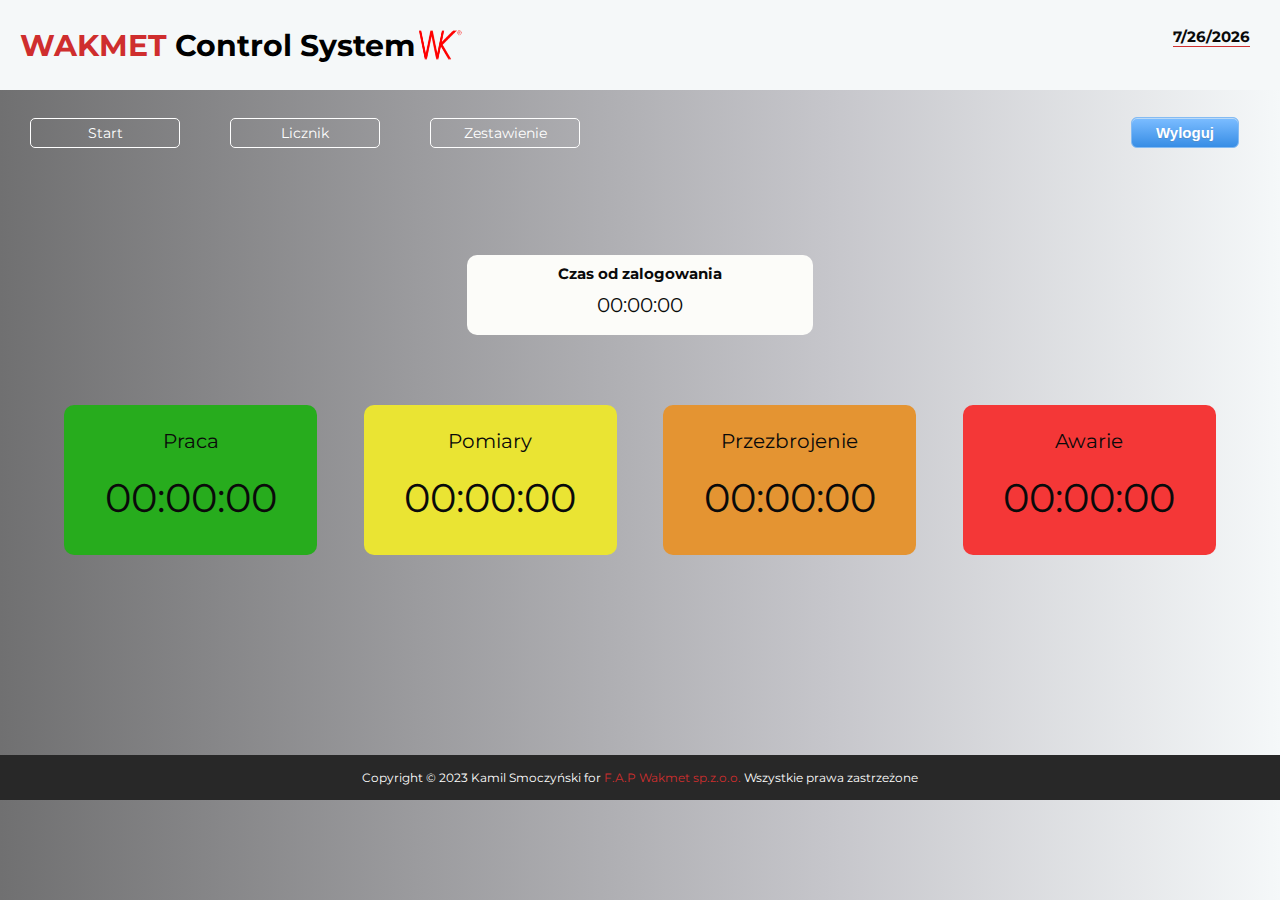
<file: licznik.html>
<!DOCTYPE html>
<html lang="pl">

<head>
  <meta charset="UTF-8">
  <meta http-equiv="X-UA-Compatible" content="IE=edge">
  <meta name="viewport" content="width=device-width, initial-scale=1.0">

  <link rel="preconnect" href="https://fonts.googleapis.com">
  <link rel="preconnect" href="https://fonts.gstatic.com" crossorigin>
  <link href="https://fonts.googleapis.com/css2?family=Montserrat:wght@300;400;700&display=swap" rel="stylesheet">

  <link rel="stylesheet" href="/css/style.css">

  <title>WAKMET Timer</title>

</head>

<body>

  <header class="header">
    <div class="header__space">
      <h1 class="header__title">WAKMET <span class="header__color-title">Control System</span></h1>
      <img src="./img/logo.webp" alt="logo F.A.P. Wakmet" class="header__img">
      <div class="header__current-date">
        <p class="header__day"></p>
        <p class="header__timer"></p>
      </div>


    </div>
  </header>

  <nav class="menu">
    <div class="menu__bgc">
      <!-- usunąć przysisk start -->
      <div class="menu__title">
        <a href="./index.html" class="menu__start">Start</a>
      </div>
      <div class="menu__title">
        <a class="menu__timer">Licznik</a>
      </div>
      <div class="menu__title">
        <a class="menu__sum">Zestawienie</a>
      </div>
      <div class="menu__title log-out">
        <a class=" color-button ">Wyloguj</a>
      </div>
    </div>
  </nav>

  <section class="log-inTime">
    <div class="counter">
      <div class="counter__log-inTime">
        <p class="counter__text">Czas od zalogowania</p>
        <p class="log-in-time">00:00:00</p>
      </div>
  </section>

  <section class="timer">

    <div class="counter">
      <div class="counter__work">
        <p class="counter__text">Praca</p>
        <p class="work-time">00:00:00</p>
      </div>
      <div class="counter__measurements">
        <p class="counter__text">Pomiary</p>
        <p class="measurements-time">00:00:00</p>
      </div>
      <div class="counter__rearming">
        <p class="counter__text">Przezbrojenie</p>
        <p class="rearming-time">00:00:00</p>
      </div>
      <div class="counter__failure">
        <p class="counter__text">Awarie</p>
        <p class="failure-time">00:00:00</p>
      </div>
    </div>


  </section>

  <section class="table">
    <table class="daily table-style">
      <thead>
        <tr class="title">
          <th colspan="6" class="title-name">zestawienia dzienne</th>
        </tr>
        <tr class="name-operation">
          <th class="name">Dzień Miesiąca</th>
          <th class="name">Praca</th>
          <th class="name">Pomiary</th>
          <th class="name">Przezbrojenie</th>
          <th class="name">Awaria</th>
          <th class="name">Suma</th>
        </tr>
      </thead>
      <tbody>
        <tr class="currentDay1">
          <td class="number">1</td>
          <td class="work">00:00:00</td>
          <td class="measurements">00:00:00</td>
          <td class="rearming">00:00:00</td>
          <td class="failure">00:00:00</td>
          <td class="sum">00:00:00</td>
        </tr>
        <tr class="currentDay2">
          <td class="number">2</td>
          <td class="work">00:00:00</td>
          <td class="measurements">00:00:00</td>
          <td class="rearming">00:00:00</td>
          <td class="failure">00:00:00</td>
          <td class="sum">00:00:00</td>
        </tr>
        <tr class="currentDay3">
          <td class="number">3</td>
          <td class="work">00:00:00</td>
          <td class="measurements">00:00:00</td>
          <td class="rearming">00:00:00</td>
          <td class="failure">00:00:00</td>
          <td class="sum">00:00:00</td>
        </tr>
        <tr class="currentDay4">
          <td class="number">4</td>
          <td class="work">00:00:00</td>
          <td class="measurements">00:00:00</td>
          <td class="rearming">00:00:00</td>
          <td class="failure">00:00:00</td>
          <td class="sum">00:00:00</td>
        </tr>
        <tr class="currentDay5">
          <td class="number">5</td>
          <td class="work">00:00:00</td>
          <td class="measurements">00:00:00</td>
          <td class="rearming">00:00:00</td>
          <td class="failure">00:00:00</td>
          <td class="sum">00:00:00</td>
        </tr>
        <tr class="currentDay6">
          <td class="number">6</td>
          <td class="work">00:00:00</td>
          <td class="measurements">00:00:00</td>
          <td class="rearming">00:00:00</td>
          <td class="failure">00:00:00</td>
          <td class="sum">00:00:00</td>
        </tr>
        <tr class="currentDay7">
          <td class="number">7</td>
          <td class="work">00:00:00</td>
          <td class="measurements">00:00:00</td>
          <td class="rearming">00:00:00</td>
          <td class="failure">00:00:00</td>
          <td class="sum">00:00:00</td>
        </tr>
        <tr class="currentDay8">
          <td class="number">8</td>
          <td class="work">00:00:00</td>
          <td class="measurements">00:00:00</td>
          <td class="rearming">00:00:00</td>
          <td class="failure">00:00:00</td>
          <td class="sum">00:00:00</td>
        </tr>
        <tr class="currentDay9">
          <td class="number">9</td>
          <td class="work">00:00:00</td>
          <td class="measurements">00:00:00</td>
          <td class="rearming">00:00:00</td>
          <td class="failure">00:00:00</td>
          <td class="sum">00:00:00</td>
        </tr>
        <tr class="currentDay10">
          <td class="number">10</td>
          <td class="work">00:00:00</td>
          <td class="measurements">00:00:00</td>
          <td class="rearming">00:00:00</td>
          <td class="failure">00:00:00</td>
          <td class="sum">00:00:00</td>
        </tr>
        <tr class="currentDay11">
          <td class="number">11</td>
          <td class="work">00:00:00</td>
          <td class="measurements">00:00:00</td>
          <td class="rearming">00:00:00</td>
          <td class="failure">00:00:00</td>
          <td class="sum">00:00:00</td>
        </tr>
        <tr class="currentDay12">
          <td class="number">12</td>
          <td class="work">00:00:00</td>
          <td class="measurements">00:00:00</td>
          <td class="rearming">00:00:00</td>
          <td class="failure">00:00:00</td>
          <td class="sum">00:00:00</td>
        </tr>
        <tr class="currentDay13">
          <td class="number">13</td>
          <td class="work">00:00:00</td>
          <td class="measurements">00:00:00</td>
          <td class="rearming">00:00:00</td>
          <td class="failure">00:00:00</td>
          <td class="sum">00:00:00</td>
        </tr>
        <tr class="currentDay14">
          <td class="number">14</td>
          <td class="work">00:00:00</td>
          <td class="measurements">00:00:00</td>
          <td class="rearming">00:00:00</td>
          <td class="failure">00:00:00</td>
          <td class="sum">00:00:00</td>
        </tr>
        <tr class="currentDay15">
          <td class="number">15</td>
          <td class="work">00:00:00</td>
          <td class="measurements">00:00:00</td>
          <td class="rearming">00:00:00</td>
          <td class="failure">00:00:00</td>
          <td class="sum">00:00:00</td>
        </tr>
        <tr class="currentDay16">
          <td class="number">16</td>
          <td class="work">00:00:00</td>
          <td class="measurements">00:00:00</td>
          <td class="rearming">00:00:00</td>
          <td class="failure">00:00:00</td>
          <td class="sum">00:00:00</td>
        </tr>
        <tr class="currentDay17">
          <td class="number">17</td>
          <td class="work">00:00:00</td>
          <td class="measurements">00:00:00</td>
          <td class="rearming">00:00:00</td>
          <td class="failure">00:00:00</td>
          <td class="sum">00:00:00</td>
        </tr>
        <tr class="currentDay18">
          <td class="number">18</td>
          <td class="work">00:00:00</td>
          <td class="measurements">00:00:00</td>
          <td class="rearming">00:00:00</td>
          <td class="failure">00:00:00</td>
          <td class="sum">00:00:00</td>
        </tr>
        <tr class="currentDay19">
          <td class="number">19</td>
          <td class="work">00:00:00</td>
          <td class="measurements">00:00:00</td>
          <td class="rearming">00:00:00</td>
          <td class="failure">00:00:00</td>
          <td class="sum">00:00:00</td>
        </tr>
        <tr class="currentDay20">
          <td class="number">20</td>
          <td class="work">00:00:00</td>
          <td class="measurements">00:00:00</td>
          <td class="rearming">00:00:00</td>
          <td class="failure">00:00:00</td>
          <td class="sum">00:00:00</td>
        </tr>
        <tr class="currentDay21">
          <td class="number">21</td>
          <td class="work">00:00:00</td>
          <td class="measurements">00:00:00</td>
          <td class="rearming">00:00:00</td>
          <td class="failure">00:00:00</td>
          <td class="sum">00:00:00</td>
        </tr>
        <tr class="currentDay22">
          <td class="number">22</td>
          <td class="work">00:00:00</td>
          <td class="measurements">00:00:00</td>
          <td class="rearming">00:00:00</td>
          <td class="failure">00:00:00</td>
          <td class="sum">00:00:00</td>
        </tr>
        <tr class="currentDay23">
          <td class="number">23</td>
          <td class="work">00:00:00</td>
          <td class="measurements">00:00:00</td>
          <td class="rearming">00:00:00</td>
          <td class="failure">00:00:00</td>
          <td class="sum">00:00:00</td>
        </tr>
        <tr class="currentDay24">
          <td class="number">24</td>
          <td class="work">00:00:00</td>
          <td class="measurements">00:00:00</td>
          <td class="rearming">00:00:00</td>
          <td class="failure">00:00:00</td>
          <td class="sum">00:00:00</td>
        </tr>
        <tr class="currentDay25">
          <td class="number">25</td>
          <td class="work">00:00:00</td>
          <td class="measurements">00:00:00</td>
          <td class="rearming">00:00:00</td>
          <td class="failure">00:00:00</td>
          <td class="sum">00:00:00</td>
        </tr>
        <tr class="currentDay26">
          <td class="number">26</td>
          <td class="work">00:00:00</td>
          <td class="measurements">00:00:00</td>
          <td class="rearming">00:00:00</td>
          <td class="failure">00:00:00</td>
          <td class="sum">00:00:00</td>
        </tr>
        <tr class="currentDay27">
          <td class="number">27</td>
          <td class="work">00:00:00</td>
          <td class="measurements">00:00:00</td>
          <td class="rearming">00:00:00</td>
          <td class="failure">00:00:00</td>
          <td class="sum">00:00:00</td>
        </tr>
        <tr class="currentDay28">
          <td class="number">28</td>
          <td class="work">00:00:00</td>
          <td class="measurements">00:00:00</td>
          <td class="rearming">00:00:00</td>
          <td class="failure">00:00:00</td>
          <td class="sum">00:00:00</td>
        </tr>
        <tr class="currentDay29">
          <td class="number">29</td>
          <td class="work">00:00:00</td>
          <td class="measurements">00:00:00</td>
          <td class="rearming">00:00:00</td>
          <td class="failure">00:00:00</td>
          <td class="sum">00:00:00</td>
        </tr>
        <tr class="currentDay30">
          <td class="number">30</td>
          <td class="work">00:00:00</td>
          <td class="measurements">00:00:00</td>
          <td class="rearming">00:00:00</td>
          <td class="failure">00:00:00</td>
          <td class="sum">00:00:00</td>
        </tr>
        <tr class="currentDay31">
          <td class="number">31</td>
          <td class="work">00:00:00</td>
          <td class="measurements">00:00:00</td>
          <td class="rearming">00:00:00</td>
          <td class="failure">00:00:00</td>
          <td class="sum">00:00:00</td>
        </tr>
      </tbody>
    </table>

    <table class="weekly table-style">
      <thead>
        <tr class="title">
          <th colspan="6" class="title-name">zestawienia tygodniowe</th>
        </tr>
        <tr class="name-operation">
          <th class="name">Tydzień</th>
          <th class="name">Praca</th>
          <th class="name">Pomiary</th>
          <th class="name">Przezbrojenie</th>
          <th class="name">Awaria</th>
          <th class="name">Suma</th>
        </tr>
      </thead>
      <tbody>
        <tr class="currentDay1">
          <td class="number">1</td>
          <td class="work">00:00:00</td>
          <td class="measurements">00:00:00</td>
          <td class="rearming">00:00:00</td>
          <td class="failure">00:00:00</td>
          <td class="sum">00:00:00</td>
        </tr>
        <tr class="currentDay2">
          <td class="number">2</td>
          <td class="work">00:00:00</td>
          <td class="measurements">00:00:00</td>
          <td class="rearming">00:00:00</td>
          <td class="failure">00:00:00</td>
          <td class="sum">00:00:00</td>
        </tr>
        <tr class="currentDay3">
          <td class="number">3</td>
          <td class="work">00:00:00</td>
          <td class="measurements">00:00:00</td>
          <td class="rearming">00:00:00</td>
          <td class="failure">00:00:00</td>
          <td class="sum">00:00:00</td>
        </tr>
        <tr class="currentDay4">
          <td class="number">4</td>
          <td class="work">00:00:00</td>
          <td class="measurements">00:00:00</td>
          <td class="rearming">00:00:00</td>
          <td class="failure">00:00:00</td>
          <td class="sum">00:00:00</td>
        </tr>
        <tr class="currentDay5">
          <td class="number">5</td>
          <td class="work">00:00:00</td>
          <td class="measurements">00:00:00</td>
          <td class="rearming">00:00:00</td>
          <td class="failure">00:00:00</td>
          <td class="sum">00:00:00</td>
        </tr>
      </tbody>
    </table>

    <table class="monthly table-style">
      <thead>
        <tr class="title">
          <th colspan="6" class="title-name">zestawienia miesięczne</th>
        </tr>
        <tr class="name-operation">
          <th class="name">Miesiąc</th>
          <th class="name">Praca</th>
          <th class="name">Pomiary</th>
          <th class="name">Przezbrojenie</th>
          <th class="name">Awaria</th>
          <th class="name">Suma</th>
        </tr>
      </thead>
      <tbody>
        <tr class="currentDay1">
          <td class="number">1</td>
          <td class="work">00:00:00</td>
          <td class="measurements">00:00:00</td>
          <td class="rearming">00:00:00</td>
          <td class="failure">00:00:00</td>
          <td class="sum">00:00:00</td>
        </tr>
        <tr class="currentDay2">
          <td class="number">2</td>
          <td class="work">00:00:00</td>
          <td class="measurements">00:00:00</td>
          <td class="rearming">00:00:00</td>
          <td class="failure">00:00:00</td>
          <td class="sum">00:00:00</td>
        </tr>
        <tr class="currentDay3">
          <td class="number">3</td>
          <td class="work">00:00:00</td>
          <td class="measurements">00:00:00</td>
          <td class="rearming">00:00:00</td>
          <td class="failure">00:00:00</td>
          <td class="sum">00:00:00</td>
        </tr>
        <tr class="currentDay4">
          <td class="number">4</td>
          <td class="work">00:00:00</td>
          <td class="measurements">00:00:00</td>
          <td class="rearming">00:00:00</td>
          <td class="failure">00:00:00</td>
          <td class="sum">00:00:00</td>
        </tr>
        <tr class="currentDay5">
          <td class="number">5</td>
          <td class="work">00:00:00</td>
          <td class="measurements">00:00:00</td>
          <td class="rearming">00:00:00</td>
          <td class="failure">00:00:00</td>
          <td class="sum">00:00:00</td>
        </tr>
        <tr class="currentDay6">
          <td class="number">6</td>
          <td class="work">00:00:00</td>
          <td class="measurements">00:00:00</td>
          <td class="rearming">00:00:00</td>
          <td class="failure">00:00:00</td>
          <td class="sum">00:00:00</td>
        </tr>
        <tr class="currentDay7">
          <td class="number">7</td>
          <td class="work">00:00:00</td>
          <td class="measurements">00:00:00</td>
          <td class="rearming">00:00:00</td>
          <td class="failure">00:00:00</td>
          <td class="sum">00:00:00</td>
        </tr>
        <tr class="currentDay8">
          <td class="number">8</td>
          <td class="work">00:00:00</td>
          <td class="measurements">00:00:00</td>
          <td class="rearming">00:00:00</td>
          <td class="failure">00:00:00</td>
          <td class="sum">00:00:00</td>
        </tr>
        <tr class="currentDay9">
          <td class="number">9</td>
          <td class="work">00:00:00</td>
          <td class="measurements">00:00:00</td>
          <td class="rearming">00:00:00</td>
          <td class="failure">00:00:00</td>
          <td class="sum">00:00:00</td>
        </tr>
        <tr class="currentDay10">
          <td class="number">10</td>
          <td class="work">00:00:00</td>
          <td class="measurements">00:00:00</td>
          <td class="rearming">00:00:00</td>
          <td class="failure">00:00:00</td>
          <td class="sum">00:00:00</td>
        </tr>
        <tr class="currentDay11">
          <td class="number">11</td>
          <td class="work">00:00:00</td>
          <td class="measurements">00:00:00</td>
          <td class="rearming">00:00:00</td>
          <td class="failure">00:00:00</td>
          <td class="sum">00:00:00</td>
        </tr>
        <tr class="currentDay12">
          <td class="number">12</td>
          <td class="work">00:00:00</td>
          <td class="measurements">00:00:00</td>
          <td class="rearming">00:00:00</td>
          <td class="failure">00:00:00</td>
          <td class="sum">00:00:00</td>
        </tr>
      </tbody>
    </table>
  </section>


  <footer class="footer">
    <div class="footer__space">
      <p class="footer__copy"> Copyright &copy; 2023 Kamil Smoczyński for <span class="footer__company-name">F.A.P
          Wakmet sp.z.o.o.</span> Wszystkie prawa zastrzeżone</p>

    </div>
  </footer>





  <script src="/js/scriptLicznik.js"></script>
</body>

</html>
</file>
<file: css/style.css>
* {
  box-sizing: border-box;
  padding: 0;
  margin: 0;
}

html {
  font-size: 62.5%;
  scroll-behavior: smooth;
}

body {
  background: linear-gradient(90deg, #707071 0%, #c6c6cb 65%, #f5f8f9 100%);
  background-attachment: fixed;
  font-family: "Montserrat", sans-serif;
  color: #0a0a0a;
}

.header {
  display: flex;
  align-items: center;
  width: 100vw;
  height: 10vh;
  background-color: #f5f8f9;
}
.header__space {
  display: flex;
  font-size: 1.5rem;
}
.header__img {
  width: 50px;
}
.header__title {
  color: #cf2e2e;
  margin-left: 20px;
}
.header__color-title {
  color: #000000;
}
.header__current-date {
  position: absolute;
  right: 30px;
  top: auto;
  text-align: center;
}
.header__day {
  font-weight: bold;
  border-bottom: 1px solid #cf2e2e;
}
.header__timer {
  padding-top: 5px;
}

.menu__bgc {
  display: flex;
  justify-content: flex-start;
  align-items: center;
  width: 100vw;
  height: 5vh;
  margin-top: 2rem;
  color: #ffffff;
}
.menu__title {
  display: flex;
  justify-content: center;
  align-items: center;
  margin: 0 2rem 0 3rem;
  width: 15rem;
  height: 3rem;
  font-size: 1.4rem;
  border: 1px solid #ffffff;
  border-radius: 5px;
  cursor: pointer;
  transition: background-color 0.3s;
}
.menu__title:hover {
  background-color: #cf2e2e;
}
.menu__title a {
  color: #ffffff;
  text-decoration: none;
}
.menu .log-out {
  border: none;
  margin-left: auto;
}
.menu .log-out:hover {
  background-color: transparent;
}
.menu .color-button {
  box-shadow: inset 0px 1px 0px 0px #bbdaf7;
  background: linear-gradient(to bottom, #79bbff 5%, #378de5 100%);
  background-color: #79bbff;
  border-radius: 6px;
  border: 1px solid #84bbf3;
  display: inline-block;
  cursor: pointer;
  color: #ffffff;
  font-family: Arial;
  font-size: 15px;
  font-weight: bold;
  padding: 6px 24px;
  text-decoration: none;
  text-shadow: 0px 1px 0px #528ecc;
}
.menu .color-button:hover {
  background: linear-gradient(to bottom, #378de5 5%, #79bbff 100%);
  background-color: #378de5;
}
.menu .color-button:active {
  position: relative;
  top: 1px;
}

.login-body {
  display: flex;
  justify-content: space-around;
  align-items: center;
  width: 100vw;
  height: 80.7vh;
}
.login-body .body-img {
  width: 250px;
}
.login-body .login {
  position: relative;
  width: 30rem;
  height: 40rem;
  background-color: transparent;
  border-radius: 2rem;
  border: 2px solid #ffffff;
}
.login-body .login__title {
  font-size: 1.5rem;
  padding: 2rem 3rem 1rem;
  font-weight: 700;
}
.login-body .login__description {
  font-size: 1rem;
  padding: 0 3rem 3rem;
  color: rgb(143, 142, 142);
}
.login-body .login__email {
  display: flex;
  flex-direction: column;
  position: relative;
}
.login-body .login__label {
  font-size: 1.3rem;
  padding: 0 3rem 0.5rem;
}
.login-body .login__input, .login-body .login__input-pass {
  position: relative;
  width: 24rem;
  margin: 0 3rem 2rem;
  padding: 1rem 1rem;
  border-radius: 0.6rem;
  border: 0.2rem solid #cf2e2e;
}
.login-body .login__error {
  position: relative;
  margin: 0 3rem 2rem;
  color: #cf2e2e;
}
.login-body .login__button {
  position: relative;
  width: 10rem;
  height: 3.5rem;
  border-radius: 10px;
  border: none;
  outline: none;
  background-color: #cf2e2e;
  transition: background-color 0.3s;
  color: #ffffff;
}
.login-body .login__button:hover {
  background-color: rgba(207, 46, 46, 0.4);
  color: black;
  border: 1px solid #cf2e2e;
}
.login-body .login .button1 {
  margin: 4rem 3rem;
}
.login-body .login .button2 {
  margin: 0 3rem 0 0;
}

.test {
  position: relative;
  display: flex;
  justify-content: center;
  top: 40px;
  margin-bottom: 14rem;
  margin-top: 3rem;
}
.test .test-text {
  font-size: 1.5rem;
  border: 1px solid black;
  padding: 1rem 2rem;
  border-radius: 0.5rem;
  background-color: white;
  cursor: pointer;
  transition: transform 0.3s;
}
.test .test-text span {
  font-weight: bold;
}
.test .test-text:hover {
  transform: scale(1.05);
}

.log-inTime .counter {
  display: flex;
  justify-content: center;
  width: 90%;
  margin: 10rem auto;
}
.log-inTime .counter__log-inTime {
  background-color: lightgray;
  width: 30%;
  height: 8rem;
  display: flex;
  flex-direction: column;
  align-items: center;
  justify-content: center;
  border-radius: 10px;
}
.log-inTime .counter__log-inTime .counter__text {
  font-size: 1.5rem;
  font-weight: bold;
  margin-bottom: 1rem;
}
.log-inTime .counter__log-inTime .log-in-time {
  font-size: 2rem;
  padding-bottom: 1rem;
}
.log-inTime .counter__log-inTime {
  background-color: rgb(252, 252, 249);
}

.timer {
  height: 30vh;
}
.timer .counter {
  display: flex;
  justify-content: space-between;
  align-items: center;
  width: 90%;
  height: 10vh;
  margin: 0 auto;
}
.timer .counter__work, .timer .counter__measurements, .timer .counter__rearming, .timer .counter__failure {
  background-color: #d3d3d3;
  width: 22%;
  height: 150px;
  display: flex;
  flex-direction: column;
  align-items: center;
  justify-content: center;
  border-radius: 10px;
  transition: all 0.3s ease-in-out;
}
.timer .counter__work:hover, .timer .counter__measurements:hover, .timer .counter__rearming:hover, .timer .counter__failure:hover {
  cursor: pointer;
  transform: scale(1.1);
}
.timer .counter__work .counter__text, .timer .counter__measurements .counter__text, .timer .counter__rearming .counter__text, .timer .counter__failure .counter__text {
  font-size: 2rem;
  margin-bottom: 2rem;
}
.timer .counter__work .work-time,
.timer .counter__work .measurements-time,
.timer .counter__work .rearming-time,
.timer .counter__work .failure-time, .timer .counter__measurements .work-time,
.timer .counter__measurements .measurements-time,
.timer .counter__measurements .rearming-time,
.timer .counter__measurements .failure-time, .timer .counter__rearming .work-time,
.timer .counter__rearming .measurements-time,
.timer .counter__rearming .rearming-time,
.timer .counter__rearming .failure-time, .timer .counter__failure .work-time,
.timer .counter__failure .measurements-time,
.timer .counter__failure .rearming-time,
.timer .counter__failure .failure-time {
  font-size: 4rem;
  padding-bottom: 1rem;
}
.timer .counter__work {
  background-color: #27ac1d;
}
.timer .counter__measurements {
  background-color: #eae433;
}
.timer .counter__rearming {
  background-color: #e49432;
}
.timer .counter__failure {
  background-color: #f43737;
}

.table {
  display: none;
  justify-content: center;
  align-items: center;
  flex-direction: column;
  width: 95vw;
  margin-top: 5vh;
  margin-bottom: 3rem;
  margin-left: 2rem;
  margin-right: 2rem;
}
.table .weekly, .table .monthly {
  margin-top: 5rem;
}
.table .table-style .title-name {
  text-transform: uppercase;
  font-size: 2rem;
  border-bottom: 2px solid #cf2e2e;
}
.table .table-style th {
  padding-top: 2rem;
  max-width: 60px;
  border-bottom: 1px solid #000000;
}
.table .table-style .name-operation .name {
  font-size: 1.3rem;
}
.table .table-style td {
  font-size: 1.3rem;
  border: 1px solid #000000;
  padding: 5px 50px;
}
.table .table-style .sum {
  color: #cf2e2e;
}

.footer {
  position: relative;
  display: flex;
  justify-content: center;
  align-items: center;
  width: 100vw;
  height: 5vh;
  bottom: 0;
  font-size: 1.2rem;
  background-color: rgb(40, 40, 40);
  color: #ffffff;
  margin-top: 5rem;
}
.footer__company-name {
  color: #cf2e2e;
}

@media (max-width: 900px) {
  .timer {
    height: 20vh;
  }
  .timer .counter__work .counter__text, .timer .counter__measurements .counter__text, .timer .counter__rearming .counter__text, .timer .counter__failure .counter__text {
    font-size: 2rem;
  }
  .timer .counter__work .work-time,
.timer .counter__work .measurements-time,
.timer .counter__work .rearming-time,
.timer .counter__work .failure-time, .timer .counter__measurements .work-time,
.timer .counter__measurements .measurements-time,
.timer .counter__measurements .rearming-time,
.timer .counter__measurements .failure-time, .timer .counter__rearming .work-time,
.timer .counter__rearming .measurements-time,
.timer .counter__rearming .rearming-time,
.timer .counter__rearming .failure-time, .timer .counter__failure .work-time,
.timer .counter__failure .measurements-time,
.timer .counter__failure .rearming-time,
.timer .counter__failure .failure-time {
    font-size: 2rem;
  }
  .test {
    margin-bottom: 10rem;
    margin-top: 0rem;
  }
  .table {
    margin-top: 1vh;
    margin-bottom: 3rem;
  }
  .table .weekly, .table .monthly {
    margin-top: 3rem;
  }
  .table .table-style .title-name {
    font-size: 2rem;
  }
  .table .table-style th {
    padding-top: 1rem;
  }
  .table .table-style .name-operation .name {
    font-size: 1.3rem;
  }
  .table .table-style td {
    font-size: 1.3rem;
    border: 1px solid #000000;
    padding: 5px 30px;
  }
  .table .table-style tr .number {
    text-align: center;
  }
  .table .table-style .sum {
    color: #cf2e2e;
  }
  .monthly tr .numberMonth {
    text-align: center;
  }
}
@media (max-width: 540px) {
  .header__space {
    font-size: 1rem;
  }
  .header__img {
    display: none;
  }
  .header__title {
    margin-left: 10px;
  }
  .header__current-date {
    font-size: 1.2rem;
  }
  .menu__title-sum, .menu__title-timer, .menu__title-start {
    display: none;
  }
  .menu .log-out {
    border: none;
    margin-left: 50%;
    transform: translateX(-50%);
  }
  .test {
    margin-bottom: 6rem;
    margin-top: 0rem;
  }
  .login-body {
    height: 83vh;
  }
  .login-body .body-img {
    display: none;
  }
  .login-body .login__description {
    color: #000000;
  }
  .login-body .login__error {
    font-size: 1.3rem;
  }
  .login-body .login .button1 {
    margin: 1rem 3rem;
  }
  .login-body .login .button2 {
    margin: 0 3rem 0 0;
  }
  .log-inTime .counter {
    display: flex;
    justify-content: center;
    width: 90%;
    margin: 4rem auto;
  }
  .log-inTime .counter__log-inTime {
    background-color: lightgray;
    width: 45%;
    height: 8rem;
    display: flex;
    flex-direction: column;
    align-items: center;
    justify-content: center;
    border-radius: 10px;
  }
  .log-inTime .counter__log-inTime .counter__text {
    font-size: 1.2rem;
    font-weight: bold;
    margin-bottom: 1rem;
    text-align: center;
  }
  .log-inTime .counter__log-inTime .log-in-time {
    font-size: 2rem;
    padding-bottom: 1rem;
  }
  .log-inTime .counter__log-inTime {
    background-color: rgb(252, 252, 249);
  }
  .timer {
    height: 50vh;
  }
  .timer .counter__work, .timer .counter__measurements, .timer .counter__rearming, .timer .counter__failure {
    height: 90%;
  }
  .timer .counter__work .counter__text, .timer .counter__measurements .counter__text, .timer .counter__rearming .counter__text, .timer .counter__failure .counter__text {
    font-size: 1rem;
    margin-bottom: 0rem;
  }
  .timer .counter__work .work-time,
.timer .counter__work .measurements-time,
.timer .counter__work .rearming-time,
.timer .counter__work .failure-time, .timer .counter__measurements .work-time,
.timer .counter__measurements .measurements-time,
.timer .counter__measurements .rearming-time,
.timer .counter__measurements .failure-time, .timer .counter__rearming .work-time,
.timer .counter__rearming .measurements-time,
.timer .counter__rearming .rearming-time,
.timer .counter__rearming .failure-time, .timer .counter__failure .work-time,
.timer .counter__failure .measurements-time,
.timer .counter__failure .rearming-time,
.timer .counter__failure .failure-time {
    font-size: 1rem;
    padding-bottom: 0rem;
  }
  .footer {
    margin-top: 1rem;
    padding: 1rem;
    text-align: center;
  }
}/*# sourceMappingURL=style.css.map */
</file>
